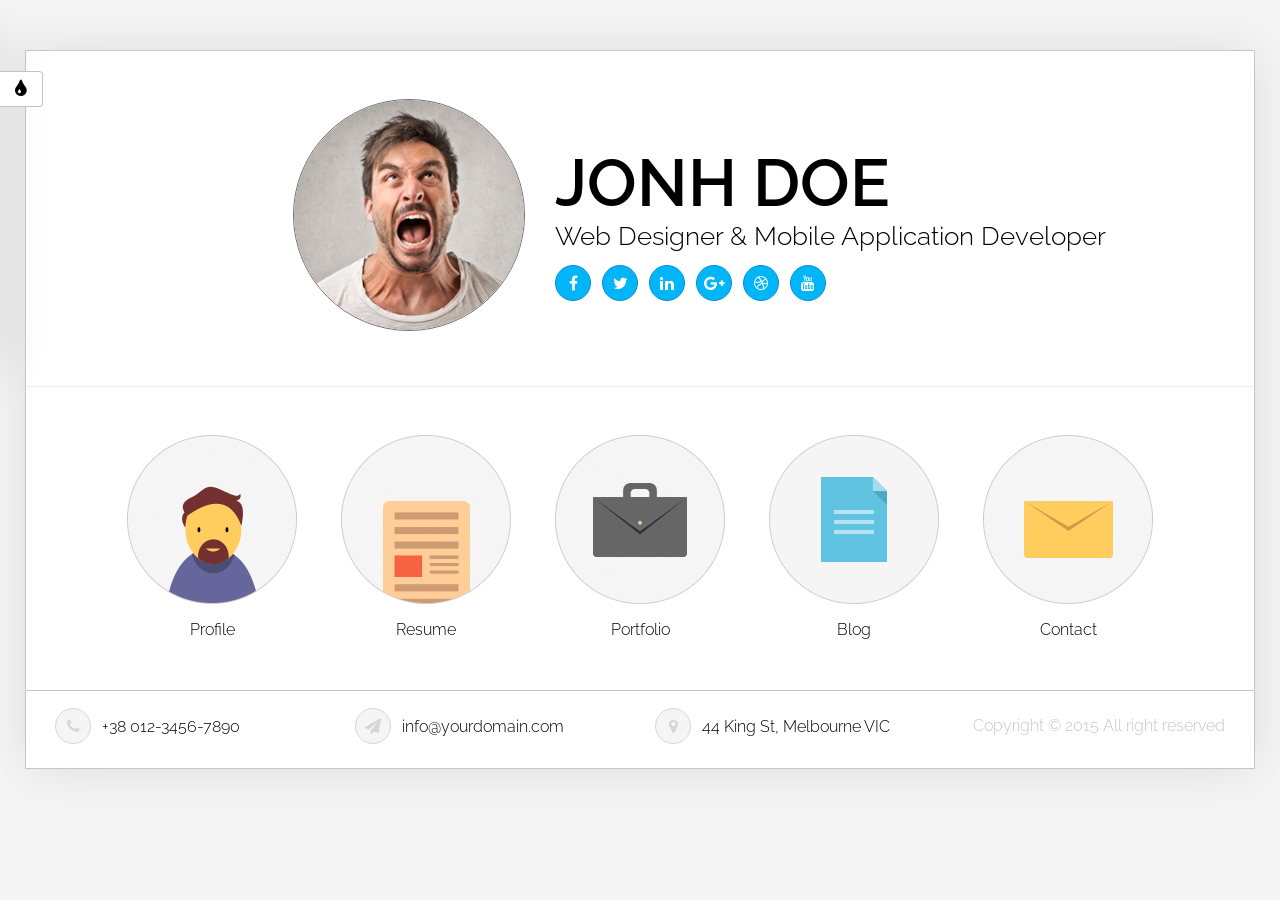
<file: bg-brown.html>
<!DOCTYPE html>
<!--[if lt IE 7 ]><html class="ie ie6" lang="en"> <![endif]-->
<!--[if IE 7 ]><html class="ie ie7" lang="en"> <![endif]-->
<!--[if IE 8 ]><html class="ie ie8" lang="en"> <![endif]-->
<!--[if (gte IE 9)|!(IE)]><!-->
<html lang="en"> <!--<![endif]-->

<head>
    <meta charset="utf-8" />
    <title>Home | ukieCard</title>
    <meta name="author" content="ukieweb" />
    <meta name="keywords" content="ukieCard, css3, template, html5 template" />
    <meta name="description" content="ukieCard - Personal Vcard & Resume HTML Template" />
    <meta name="viewport" content="width=device-width, initial-scale=1, maximum-scale=1" />
    <!-- Font Awesome -->
    <link type="text/css" media="all" href="assets/fonts/font-awesome/css/font-awesome.min.css" rel="stylesheet" />
    <!-- Libs CSS -->
    <link type="text/css" media="all" href="assets/boostrap-files/css/bootstrap.min.css" rel="stylesheet" />
    <!-- Animate CSS -->
    <link type="text/css" media="all" href="assets/css/animate.css" rel="stylesheet" />
    <!-- Template CSS -->
    <link type="text/css" media="all" href="assets/css/style.css" rel="stylesheet" />
    <!-- Switcher CSS -->
    <link type="text/css" media="all" href="assets/css/switcher.css" rel="stylesheet" />
    <link href="assets/css/colour-scheme/color-blue.css" rel="stylesheet" type="text/css" data-color="color-blue" media="all" id="stylesheet-new">
    <!-- Responsive CSS -->
    <link type="text/css" media="all" href="assets/css/respons.css" rel="stylesheet" />
    <!-- Style Switcher -->
    <!-- Favicons -->
    <link rel="apple-touch-icon" sizes="144x144" href="assets/img/favicons/apple-touch-icon-144x144.png" />
    <link rel="apple-touch-icon" sizes="114x114" href="assets/img/favicons/apple-touch-icon-114x114.png" />
    <link rel="apple-touch-icon" sizes="72x72" href="assets/img/favicons/apple-touch-icon-72x72.png" />
    <link rel="apple-touch-icon" href="assets/img/favicons/apple-touch-icon.png" />
    <link rel="shortcut icon" href="assets/img/favicons/favicon.png" />
    <!-- Google Fonts -->
    <link href='https://fonts.googleapis.com/css?family=Raleway:400,100,100italic,200,200italic,300,300italic,400italic,500,500italic,600,600italic,700,700italic,800,800italic,900,900italic' rel='stylesheet' type='text/css'>

</head>
<body>

    <!-- Load page -->
    <div class="animationload">
        <div class="loader"></div>
    </div>
    <!-- End load page -->

    <div id="wraper">

        <!-- Start Home-header section -->
        <section class="home-header border-bottom padding-block">
            <!-- start container -->
            <div class="container">
                <!-- start row -->
                <div class="row">
                    <div class="col-xs-12 col-sm-5 col-lg-5 text-right">
                        <!-- Your foto -->
                        <div class="foto">
                            <!-- for man -->
                            <img src="assets/img/photo.png" alt="Ukieweb">
                            <!-- for women -->
                            <!-- <img src="./assets/img/photo_female.png" alt="Ukieweb"> -->
                        </div>
                        <!-- end your foto -->
                    </div>
                    <div class="col-xs-12 col-sm-7 col-lg-7">
                        <!-- Your Name -->
                        <h1 class="title">Jonh Doe</h1>
                        <!-- Your Profession -->
                        <h3 class="sub-title">Web Designer & Mobile Application Developer</h3>
                        <!-- social icon -->
                        <div class="social">
                            <ul class="animated" data-animation="fadeIn" data-animation-delay="600">
                                <!-- social icons -->
                                <li><a class="ukie-icons hover-animate" href="www.themeforest.com.html#"><i class="fa fa-facebook"></i></a></li>
                                <li><a class="ukie-icons hover-animate" href="www.themeforest.com.html#"><i class="fa fa-twitter"></i></a></li>
                                <li><a class="ukie-icons hover-animate" href="www.themeforest.com.html#"><i class="fa fa-linkedin"></i></a></li>
                                <li><a class="ukie-icons hover-animate" href="www.themeforest.com.html#"><i class="fa fa-google-plus"></i></a></li>
                                <li><a class="ukie-icons hover-animate" href="www.themeforest.com.html#"><i class="fa fa-dribbble"></i></a></li>
                                <li><a class="ukie-icons hover-animate" href="www.themeforest.com.html#"><i class="fa fa-youtube"></i></a></li>
                                <!--
                                    <li><a class="ukie-icons hover-animate" href="#"><i class="fa fa-behance"></i></a></li>
                                    <li><a class="ukie-icons hover-animate" href="#"><i class="fa fa-pinterest"></i></a></li>
                                    <li><a class="ukie-icons hover-animate" href="#"><i class="fa fa-digg"></i></a></li>
                                    <li><a class="ukie-icons hover-animate" href="#"><i class="fa fa-deviantart"></i></a></li>
                                    <li><a class="ukie-icons hover-animate" href="#"><i class="fa fa-envelope-square"></i></a></li>
                                    <li><a class="ukie-icons hover-animate" href="#"><i class="fa fa-delicious"></i></a></li>
                                    <li><a class="ukie-icons hover-animate" href="#"><i class="fa fa-instagram"></i></a></li>
                                    <li><a class="ukie-icons hover-animate" href="#"><i class="fa fa-dropbox"></i></a></li>
                                    <li><a class="ukie-icons hover-animate" href="#"><i class="fa fa-skype"></i></a></li>
                                    <li><a class="ukie-icons hover-animate" href="#"><i class="fa fa-tumblr"></i></a></li>
                                    <li><a class="ukie-icons hover-animate" href="#"><i class="fa fa-vimeo-square"></i></a></li>
                                    <li><a class="ukie-icons hover-animate" href="#"><i class="fa fa-flickr"></i></a></li>
                                    <li><a class="ukie-icons hover-animate" href="#"><i class="fa fa-github-alt"></i></a></li>
                                    <li><a class="ukie-icons hover-animate" href="#"><i class="fa fa-renren"></i></a></li>
                                    <li><a class="ukie-icons hover-animate" href="#"><i class="fa fa-vk"></i></a></li>
                                    <li><a class="ukie-icons hover-animate" href="#"><i class="fa fa-xing"></i></a></li>
                                    <li><a class="ukie-icons hover-animate" href="#"><i class="fa fa-weibo"></i></a></li>
                                    <li><a class="ukie-icons hover-animate" href="#"><i class="fa fa-rss"></i></a></li>
                                -->
                            </ul>
                        </div>
                        <!-- end social icon -->
                    </div>
                </div>
                <!-- end row -->
            </div>
            <!-- end container -->
        </section>
        <!-- End Home-header section -->

        <!-- Start Menu section -->
        <nav class="menu">
            <!-- start container -->
            <div class="container">
                <!-- start row -->
                <div class="row">
                    <div class="col-xs-12 col-sm-12 col-lg-12">

                        <!-- start menu block (profile) -->
                        <a href="profile.html" class="menu-li">
                            <!-- img menu block -->
                            <span class="foto">
                                <!-- for man -->
                                <img src="assets/img/menu/profile.png" class="menu-img" data-img-name="profile" alt="Ukieweb" />
                                <!-- for women -->
                                <!--  <img src="./assets/img/menu/profile_female.png" class="menu-img" data-img-name="profile_female" alt="Ukieweb" /> -->
                            </span>
                            <!-- name menu block -->
                            <span class="name">Profile</span>
                        </a>
                        <!-- end menu block (profile) -->

                        <!-- start menu block (resume) -->
                        <a href="resume.html" class="menu-li">
                            <!-- img menu block -->
                            <span class="foto">
                                <img src="assets/img/menu/resume.png" class="menu-img" data-img-name="resume" alt="Ukieweb">
                            </span>
                            <!-- name menu block -->
                            <span class="name">Resume</span>
                        </a>
                        <!-- end menu block (resume) -->

                        <!-- start menu block (portfolio) -->
                        <a href="portfolio.html" class="menu-li">
                            <!-- img menu block -->
                            <span class="foto">
                                <img src="assets/img/menu/portfolio.png" class="menu-img" data-img-name="portfolio" alt="Ukieweb">
                            </span>
                            <!-- name menu block -->
                            <span class="name">Portfolio</span>
                        </a>
                        <!-- end menu block (portfolio) -->

                        <!-- start menu block (blog) -->
                        <a href="blog.html" class="menu-li">
                            <!-- img menu block -->
                            <span class="foto">
                                <img src="assets/img/menu/blog.png" class="menu-img" data-img-name="blog" alt="Ukieweb">
                            </span>
                            <!-- name menu block -->
                            <span class="name">Blog</span>
                        </a>
                        <!-- end menu block (portfolio) -->

                        <!-- start menu block (contact) -->
                        <a href="contact.html" class="menu-li">
                            <!-- img menu block -->
                            <span class="foto">
                                <img src="assets/img/menu/contact.png" class="menu-img" data-img-name="contact" alt="Ukieweb">
                            </span>
                            <!-- name menu block -->
                            <span class="name">Contact</span>
                        </a>
                        <!-- end menu block (contact) -->
                    </div>
                </div>
                <!-- end row -->
            </div>
            <!-- end container -->
        </nav>
        <!-- End Menu section -->

        <!-- Start Footer section -->
        <footer class="footer">
            <!-- start container -->
            <div class="container">
                <!-- start row -->
                <div class="row">
                    <!-- start phone number -->
                    <div class="col-xs-12 col-sm-6 col-lg-3">
                        <a href="www.themeforest.com.html#" class="hover-animate">
                            <span class="ukie-icons hover-animate"><i class="fa fa-phone"></i></span> +38 012-3456-7890
                        </a>
                    </div>
                    <!-- end phone number -->
                    <!-- start email -->
                    <div class="col-xs-12 col-sm-6 col-lg-3">
                        <a href="www.themeforest.com.html#" class="hover-animate">
                            <span class="ukie-icons hover-animate"><i class="fa fa-paper-plane"></i></span> info@yourdomain.com
                        </a>
                    </div>
                    <!-- end email -->
                    <!-- start address -->
                    <div class="col-xs-12 col-sm-6 col-lg-3">
                        <a href="www.themeforest.com.html#" class="hover-animate">
                            <span class="ukie-icons hover-animate"><i class="fa fa-map-marker"></i></span> 44 King St, Melbourne VIC
                        </a>
                    </div>
                    <!-- end address -->
                    <!-- start Copyright -->
                    <div class="col-xs-12 col-sm-6 col-lg-3 text-right">
                        <span class="copyright">Copyright © 2015 All right reserved</span>
                    </div>
                    <!-- end Copyright -->
                </div>
                <!-- end row -->
            </div>
            <!-- end container -->
        </footer>
        <!-- End Footer section -->

    </div>

    <!-- Scroll to Top -->
    <a href="www.themeforest.com.html#" class="btn scrollToTop"><i class="fa fa-angle-up"></i></a>
    <!-- End Scroll to Top -->

    <!-- Style Switcher -->
    <!-- delete this from site once you have decided on a colour scheme - follow documentation for insructions -->
    <div class="style-switcher style-off">

            <div class="row">
                <div class="col-xs-12 col-sm-12 col-lg-12 text-center">

                    <div class="switch-colours clearfix">
                        <div class="set clearfix">

                            <h3 class="lighter">Select A Color</h3>

                            <a href="color-blue.html" class="new-colour color-blue" id="color-blue" data-color="#00b6f9"></a>
                            <a href="color-orange.html" class="new-colour color-orange" id="color-orange" data-color="#ffc400"></a>
                            <a href="color-purple.html" class="new-colour color-purple" id="color-purple" data-color="#7c4dff"></a>
                            <a href="color-green.html" class="new-colour color-green" id="color-green" data-color="#9ccc65"></a>
                            <a href="color-red.html" class="new-colour color-red" id="color-red" data-color="#ff7043"></a>
                            <a href="color-brown.html" class="new-colour color-brown" id="color-brown" data-color="#ae8c64"></a>

                            <h3 class="lighter">Select A Background</h3>
                            <a href="bg-white.html" class="new-bg bg-white" data-bg="#ffffff"></a>
                            <a href="bg-grey.html" class="new-bg bg-grey" data-bg="#f5f5f5"></a>
                            <a href="bg-light-blue.html" class="new-bg bg-light-blue" data-bg="#cfd8dc"></a>
                            <a href="bg-dark-blue.html" class="new-bg bg-dark-blue" data-bg="#263238"></a>
                            <a href="bg-dark-purple.html" class="new-bg bg-dark-purple" data-bg="#1e1f38"></a>
                            <a href="bg-brown.html" class="new-bg bg-brown" data-bg="#383231"></a>

                        </div>
                        <!-- end set -->
                    </div>

                    <div class="style-open">
                        <i class="fa fa-tint"></i>
                    </div>
                    <!-- end style-open -->

                </div>
            </div>
            <!-- end row -->


    </div>
    <!-- end Style Switcher -->

<!-- Scripts -->
<script src="assets/js/jquery-1.11.2.min.js" type="text/javascript"></script>
<script src="assets/boostrap-files/js/bootstrap.min.js" type="text/javascript"></script>
<script src="assets/js/jquery.appear.js" type="text/javascript"></script>
<script src="assets/js/jquery.nicescroll.min.js" type="text/javascript"></script>
<script src="assets/js/jquery.mixitup.min.js" type="text/javascript"></script>
<script src="assets/js/jquery.magnific-popup.min.js" type="text/javascript"></script>
<script src="assets/js/owl.carousel.min.js" type="text/javascript"></script>
<script src="assets/js/jquery.inview.min.js" type="text/javascript"></script>
<script src="assets/js/jquery.knob.min.js" type="text/javascript"></script>
<script src="assets/js/jquery.cookie.js" type="text/javascript"></script>
<script src="assets/js/scripts.js" type="text/javascript"></script>

</body>
</html>
</file>
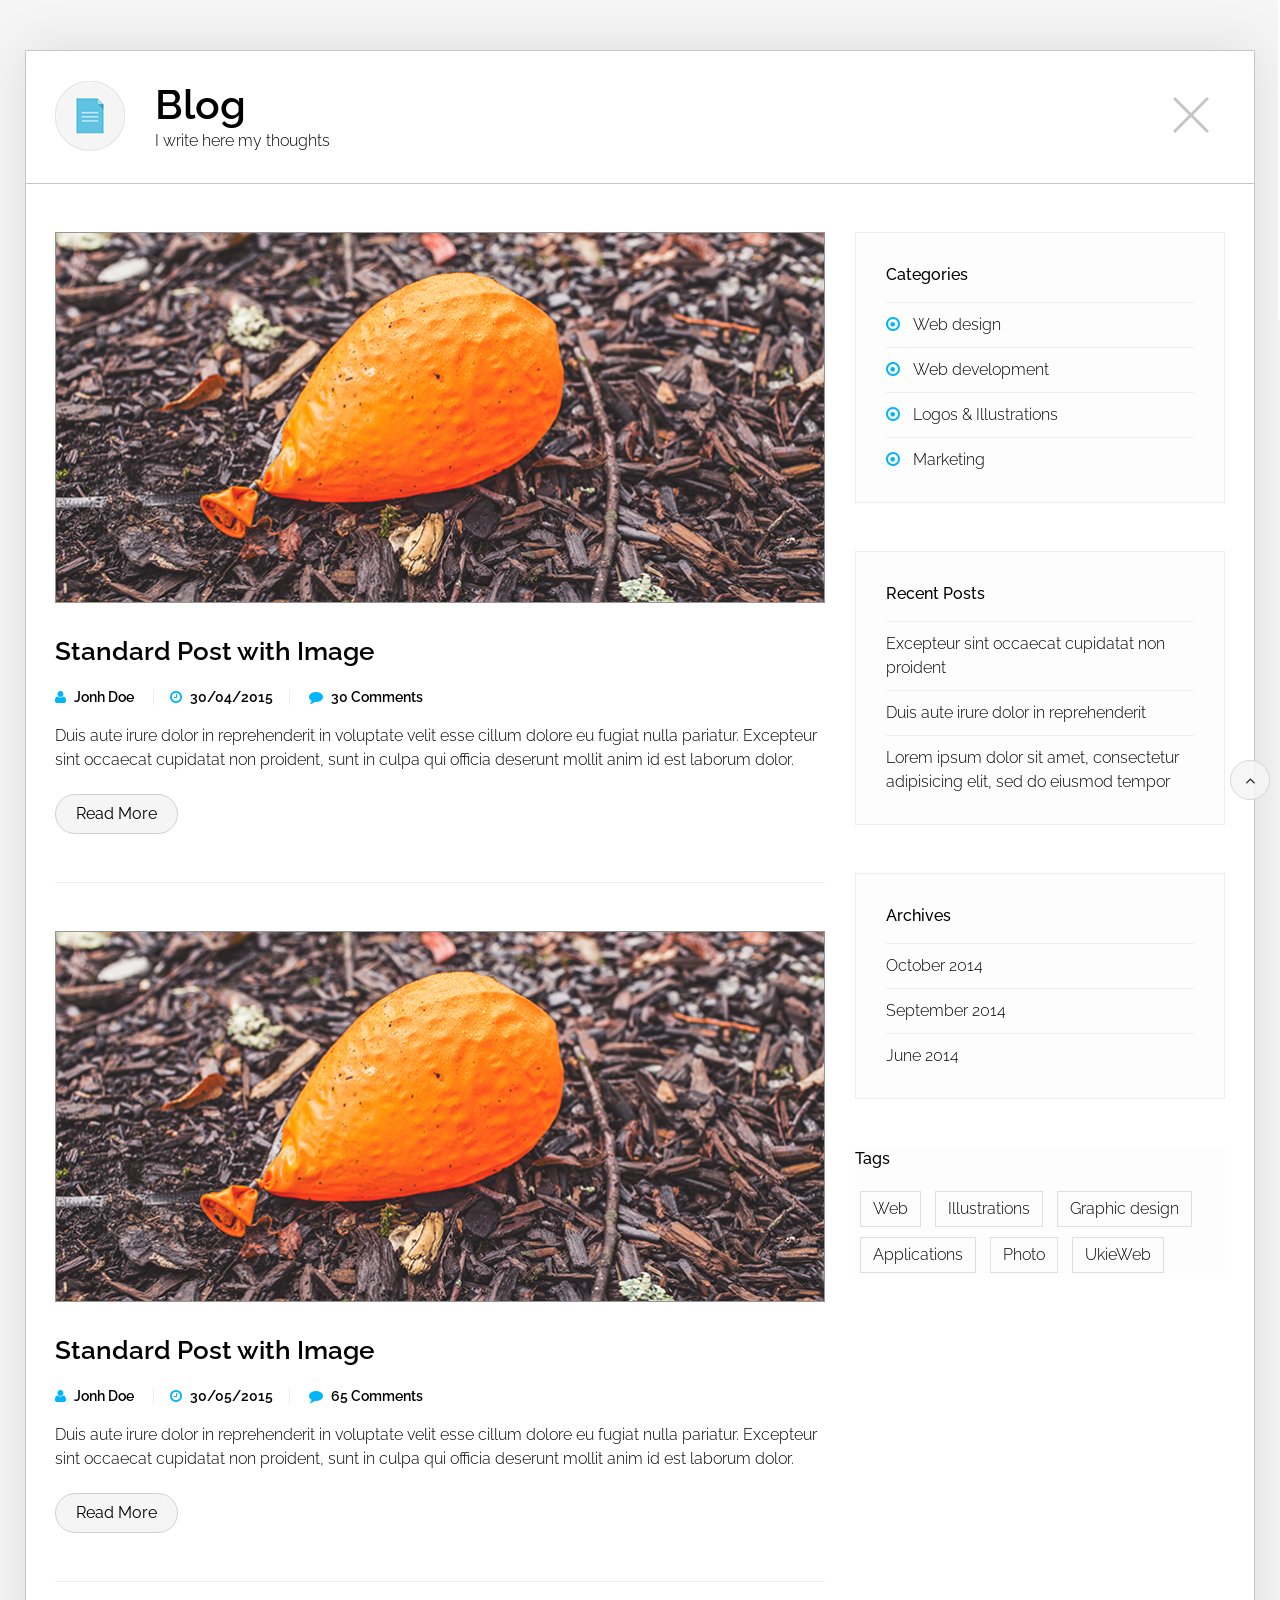
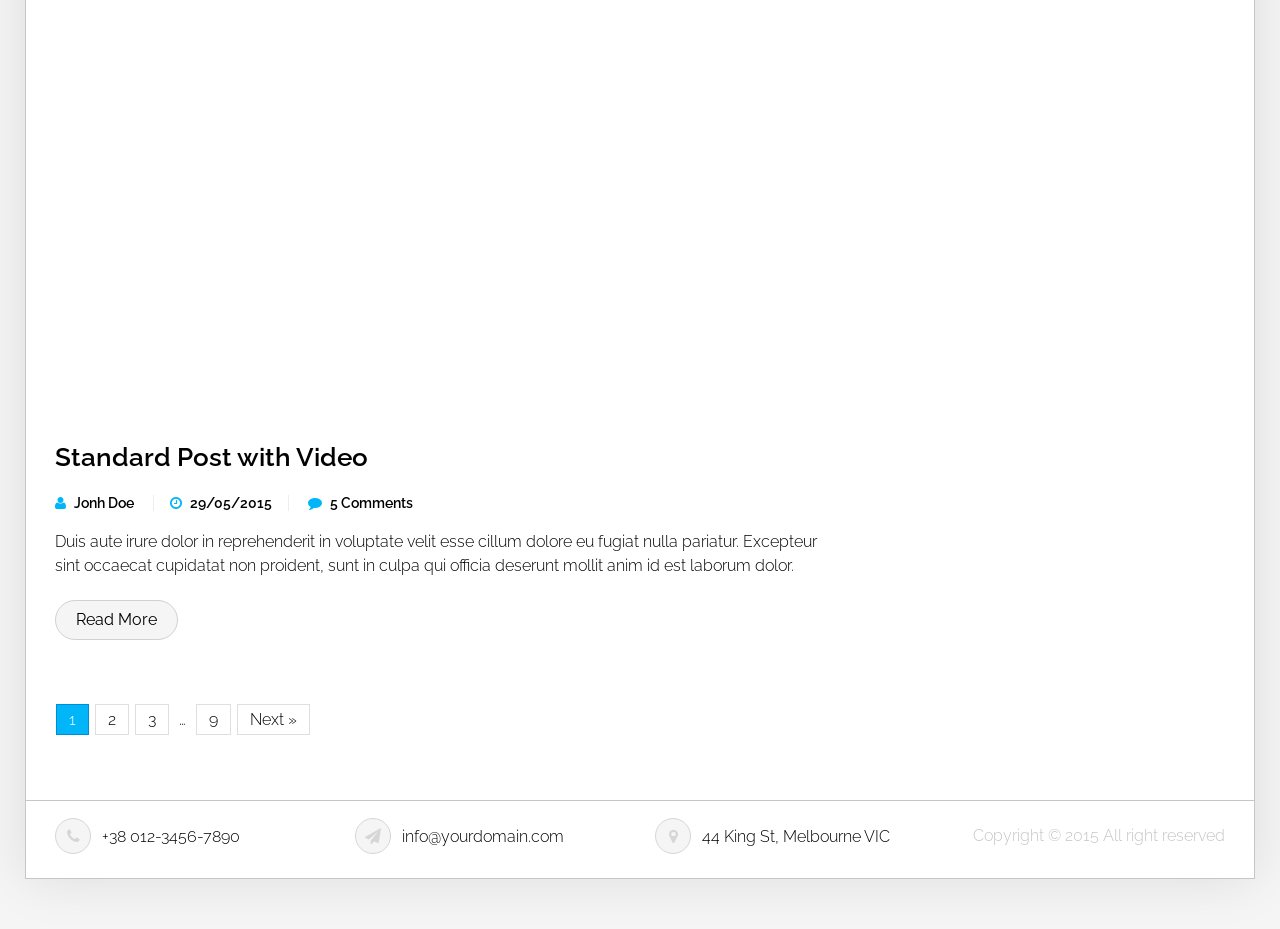
<file: blog.html>
<!DOCTYPE html>
<!--[if lt IE 7 ]><html class="ie ie6" lang="en"> <![endif]-->
<!--[if IE 7 ]><html class="ie ie7" lang="en"> <![endif]-->
<!--[if IE 8 ]><html class="ie ie8" lang="en"> <![endif]-->
<!--[if (gte IE 9)|!(IE)]><!-->
<html lang="en"> <!--<![endif]-->

<head>
    <meta charset="utf-8" />
    <title>Blog | ukieCard</title>
    <meta name="author" content="ukieweb" />
    <meta name="keywords" content="ukieCard, css3, template, html5 template" />
    <meta name="description" content="ukieCard - Personal Vcard & Resume HTML Template" />
    <meta name="viewport" content="width=device-width, initial-scale=1, maximum-scale=1" />
    <!-- Font Awesome -->
    <link type="text/css" media="all" href="assets/fonts/font-awesome/css/font-awesome.min.css" rel="stylesheet" />
    <!-- Libs CSS -->
    <link type="text/css" media="all" href="assets/boostrap-files/css/bootstrap.min.css" rel="stylesheet" />
    <!-- Animate CSS -->
    <link type="text/css" media="all" href="assets/css/animate.css" rel="stylesheet" />
    <!-- Template CSS -->
    <link type="text/css" media="all" href="assets/css/style.css" rel="stylesheet" />
    <!-- Switcher CSS -->
    <link href="assets/css/colour-scheme/color-blue.css" rel="stylesheet" type="text/css" data-color="color-blue" media="all" id="stylesheet-new">
    <!-- Responsive CSS -->
    <link type="text/css" media="all" href="assets/css/respons.css" rel="stylesheet" />
    <!-- Favicons -->
    <link rel="apple-touch-icon" sizes="144x144" href="assets/img/favicons/apple-touch-icon-144x144.png" />
    <link rel="apple-touch-icon" sizes="114x114" href="assets/img/favicons/apple-touch-icon-114x114.png" />
    <link rel="apple-touch-icon" sizes="72x72" href="assets/img/favicons/apple-touch-icon-72x72.png" />
    <link rel="apple-touch-icon" href="assets/img/favicons/apple-touch-icon.png" />
    <link rel="shortcut icon" href="assets/img/favicons/favicon.png" />
    <!-- Google Fonts -->
    <link href='https://fonts.googleapis.com/css?family=Raleway:400,100,100italic,200,200italic,300,300italic,400italic,500,500italic,600,600italic,700,700italic,800,800italic,900,900italic' rel='stylesheet' type='text/css'>

</head>
<body>

<!-- Load page -->
<div class="animationload">
    <div class="loader"></div>
</div>
<!-- End load page -->

<div id="wraper">

    <!-- Start Head section -->
    <header class="head">
        <!-- start container -->
        <div class="container">
            <!-- start row -->
            <div class="row">
                <div class="col-xs-8 col-sm-11 col-lg-11">
                    <img class="logo-page" src="assets/img/blog_l.png" alt="Ukieweb">
                    <!-- Title Page -->
                    <h2 class="title">Blog</h2>
                    <!-- Description Page -->
                    <h4 class="sub-title">I write here my thoughts</h4>
                </div>
                <div class="col-xs-4 col-sm-1 col-lg-1 text-right">
                    <a href="bg-brown.html" class="btn-close hover-animate"></a>
                </div>
            </div>
            <!-- end row -->
        </div>
        <!-- end container -->
    </header>
    <!-- End Head section -->

    <!-- Start Blog section -->
    <section class="blog padding-block">
        <!-- start container -->
        <div class="container">
            <!-- start row -->
            <div class="row">
                <div class="col-xs-12 col-sm-12 col-lg-8">
                    <!-- start post -->
                    <div class="post">
                        <!-- start photo -->
                        <div class="photo">
                            <img src="assets/img/blog/post1.png" alt="UkieWeb">
                        </div>
                        <!-- end photo -->
                        <!-- start title post -->
                        <h3 class="title title-blog">Standard Post with Image</h3>
                        <!-- end title post -->
                        <div class="entry-byline">
                            <i class="fa fa-user"></i>
                            <span class="entry-author right-border">
                                <a href="blog.html#" title="Posts by Theme Admin" rel="author" >
                                    <span>Jonh Doe</span>
                                </a>
                            </span>
                            <i class="fa fa-clock-o"></i>
                            <time class="entry-published right-border">30/04/2015</time>
                            <i class="fa fa-comment"></i>
                            <span class="comments-link">30 Comments</span>
                        </div>
                        <!-- start desc post -->
                        <p>Duis aute irure dolor in reprehenderit in voluptate velit esse cillum dolore eu fugiat nulla pariatur.
                            Excepteur sint occaecat cupidatat non proident, sunt in culpa qui officia deserunt mollit anim id est
                            laborum dolor.</p>
                        <!-- end desc post -->
                        <a href="post-img.html" class="btn hover-animate btn-color-hover">Read More</a>
                    </div>
                    <!-- end post -->

                    <!-- start post -->
                    <div class="post">
                        <!-- start photo -->
                        <div class="photo">
                            <img src="assets/img/blog/post1.png" alt="UkieWeb">
                        </div>
                        <!-- end photo -->
                        <!-- start title post -->
                        <h3 class="title title-blog">Standard Post with Image</h3>
                        <!-- end title post -->
                        <div class="entry-byline">
                            <i class="fa fa-user"></i>
                            <span class="entry-author right-border">
                                <a href="blog.html#" title="Posts by Theme Admin" rel="author" >
                                    <span>Jonh Doe</span>
                                </a>
                            </span>
                            <i class="fa fa-clock-o"></i>
                            <time class="entry-published right-border">30/05/2015</time>
                            <i class="fa fa-comment"></i>
                            <span class="comments-link">65 Comments</span>
                        </div>
                        <!-- start desc post -->
                        <p>Duis aute irure dolor in reprehenderit in voluptate velit esse cillum dolore eu fugiat nulla pariatur.
                            Excepteur sint occaecat cupidatat non proident, sunt in culpa qui officia deserunt mollit anim id est
                            laborum dolor.</p>
                        <!-- end desc post -->
                        <a href="post-img.html" class="btn hover-animate btn-color-hover">Read More</a>
                    </div>
                    <!-- end post -->

                    <!-- start post -->
                    <div class="post last">
                        <!-- start video -->
                        <div class="video">
                            <iframe src="https://player.vimeo.com/video/22439234?title=0&amp;portrait=0&amp;byline=0" frameborder="0" allowfullscreen="" replaced="true"></iframe>
                        </div>
                        <!-- end video -->
                        <!-- start title post -->
                        <h3 class="title title-blog">Standard Post with Video</h3>
                        <!-- end title post -->
                        <div class="entry-byline">
                            <i class="fa fa-user"></i>
                            <span class="entry-author right-border">
                                <a href="blog.html#" title="Posts by Theme Admin" rel="author" >
                                    <span>Jonh Doe</span>
                                </a>
                            </span>
                            <i class="fa fa-clock-o"></i>
                            <time class="entry-published right-border">29/05/2015</time>
                            <i class="fa fa-comment"></i>
                            <span class="comments-link">5 Comments</span>
                        </div>
                        <!-- start desc post -->
                        <p>Duis aute irure dolor in reprehenderit in voluptate velit esse cillum dolore eu fugiat nulla pariatur.
                            Excepteur sint occaecat cupidatat non proident, sunt in culpa qui officia deserunt mollit anim id est
                            laborum dolor.</p>
                        <!-- end desc post -->
                        <a href="blog.html#" class="btn hover-animate btn-color-hover">Read More</a>
                    </div>
                    <!-- end post -->

                    <!-- start pagination -->
                    <div class="pagination">
                        <span class="page-numbers current">1</span>
                        <a class="page-numbers" href="blog.html#">2</a>
                        <a class="page-numbers" href="blog.html#">3</a>
                        <span class="page-numbers dots">…</span>
                        <a class="page-numbers" href="blog.html#">9</a>
                        <a class="next page-numbers" href="blog.html#">Next »</a>
                    </div>
                    <!-- end pagination -->
                </div>
                <div class="col-xs-12 col-sm-12 col-lg-4">
                    <!-- start slidebar -->

                    <aside class="widget widget_categories">
                        <h3 class="widget-title">Categories</h3>
                        <ul>
                            <li class="cat-item cat-item-6"><a href="blog.html#">Web design</a></li>
                            <li class="cat-item cat-item-8"><a href="blog.html#">Web development</a></li>
                            <li class="cat-item cat-item-7"><a href="blog.html#">Logos & Illustrations</a></li>
                            <li class="cat-item cat-item-1"><a href="blog.html#">Marketing</a></li>
                        </ul>
                    </aside>

                    <aside class="widget widget_recent_entries">
                        <h3 class="widget-title">Recent Posts</h3>
                        <ul>
                            <li><a href="blog.html#">Excepteur sint occaecat cupidatat non proident</a></li>
                            <li><a href="blog.html#">Duis aute irure dolor in reprehenderit</a></li>
                            <li><a href="blog.html#">Lorem ipsum dolor sit amet, consectetur adipisicing elit, sed do eiusmod tempor</a></li>
                        </ul>
                    </aside>

                    <aside class="widget widget_archive">
                        <h3 class="widget-title">Archives</h3>
                        <ul>
                            <li><a href="blog.html#">October 2014</a></li>
                            <li><a href="blog.html#">September 2014</a></li>
                            <li><a href="blog.html#">June 2014</a></li>
                        </ul>
                    </aside>

                    <aside class="widget widget_tag_cloud">
                        <h3 class="widget-title">Tags</h3>
                        <div class="tagcloud">
                            <a href="blog.html#" class="hover-animate">Web</a>
                            <a href="blog.html#" class="hover-animate">Illustrations</a>
                            <a href="blog.html#" class="hover-animate">Graphic design</a>
                            <a href="blog.html#" class="hover-animate">Applications</a>
                            <a href="blog.html#" class="hover-animate">Photo</a>
                            <a href="blog.html#" class="hover-animate">UkieWeb</a>
                        </div>
                    </aside>

                    <!-- end slidebar -->
                </div>
            </div>
            <!-- end row -->
        </div>
        <!-- end container -->
    </section>
    <!-- End Blog section -->

    <!-- Start Footer section -->
    <footer class="footer">
        <!-- start container -->
        <div class="container">
            <!-- start row -->
            <div class="row">
                <!-- start phone number -->
                <div class="col-xs-12 col-sm-6 col-lg-3">
                    <a href="blog.html#" class="hover-animate">
                        <span class="ukie-icons hover-animate"><i class="fa fa-phone"></i></span> +38 012-3456-7890
                    </a>
                </div>
                <!-- end phone number -->
                <!-- start email -->
                <div class="col-xs-12 col-sm-6 col-lg-3">
                    <a href="blog.html#" class="hover-animate">
                        <span class="ukie-icons hover-animate"><i class="fa fa-paper-plane"></i></span> info@yourdomain.com
                    </a>
                </div>
                <!-- end email -->
                <!-- start address -->
                <div class="col-xs-12 col-sm-6 col-lg-3">
                    <a href="blog.html#" class="hover-animate">
                        <span class="ukie-icons hover-animate"><i class="fa fa-map-marker"></i></span> 44 King St, Melbourne VIC
                    </a>
                </div>
                <!-- end address -->
                <!-- start Copyright -->
                <div class="col-xs-12 col-sm-6 col-lg-3 text-right">
                    <span class="copyright">Copyright © 2015 All right reserved</span>
                </div>
                <!-- end Copyright -->
            </div>
            <!-- end row -->
        </div>
        <!-- end container -->
    </footer>
    <!-- End Footer section -->

</div>

<!-- Scroll to Top -->
<a href="blog.html#" class="btn scrollToTop"><i class="fa fa-angle-up"></i></a>
<!-- End Scroll to Top -->

<!-- Scripts -->
<script src="assets/js/jquery-1.11.2.min.js" type="text/javascript"></script>
<script src="assets/boostrap-files/js/bootstrap.min.js" type="text/javascript"></script>
<script src="assets/js/jquery.appear.js" type="text/javascript"></script>
<script src="assets/js/jquery.nicescroll.min.js" type="text/javascript"></script>
<script src="assets/js/jquery.mixitup.min.js" type="text/javascript"></script>
<script src="assets/js/jquery.magnific-popup.min.js" type="text/javascript"></script>
<script src="assets/js/owl.carousel.min.js" type="text/javascript"></script>
<script src="assets/js/jquery.inview.min.js" type="text/javascript"></script>
<script src="assets/js/jquery.knob.min.js" type="text/javascript"></script>
<script src="assets/js/jquery.cookie.js" type="text/javascript"></script>
<script src="assets/js/scripts.js" type="text/javascript"></script>

</body>
</html>
</file>
<file: assets/css/style.css>
/* ==============================================

Template: ukieCard
Version: 1.0
Author:	Ukieweb

    - General setting
    - Home header
    - Menu section
    - Footer section
    - Home section
    - Content
    - Skills section
    - Portfolio
    - Contact
    - Info
    - Pricing
    - Total numbers
    - Animationload
    - Animated setting

================================================ */

/* ------------------
    General setting
--------------------*/
*{
    font-family: 'Raleway', Helvetica, Arial, sans-serif;
    font-weight: 300;
}
body {
    font-size: 16px;
    line-height: 24px;
    margin: 0 auto;
}
h1, h2, h3, h4, h5, h6{
    font-weight: 600;
}
h1 {
    font-size: 66px;
    line-height: 72px;
    margin-top: 48px;
    margin-bottom: 24px;
}
h2 {
    font-size: 41px;
    line-height: 48px;
    margin-top: 48px;
    margin-bottom: 24px;
}
h3 {
    font-size: 26px;
    line-height: 48px;
    margin-top: 24px;
    margin-bottom: 24px;
}
h4 {
    font-size: 16px;
    line-height: 24px;
    margin-top: 24px;
    margin-bottom: 24px;
}
p, ul, ol, pre, table, blockquote {
    margin-top: 12px;
    margin-bottom: 12px;
}
hr {
    border: 1px solid;
    margin: -1px 0;
}
ul ul, ol ol, ul ol, ol ul {
    margin-top: 0;
    margin-bottom: 0;
}
b, strong, em, small, code {
    line-height: 1;
}
table{
    margin: 0;
    padding: 0;
}
sup, sub {
    vertical-align: baseline;
    position: relative;
    top: -0.4em;
}
sub {
    top: 0.4em;
}
a{
    text-decoration: none;
    outline: none;
}
a:hover, a:visited, a:focus, a:active{
    text-decoration: none;
    outline: none;
}
.container {
    padding-right: 0px;
    padding-left: 0px;
}
.hover-animate{
    cursor: pointer;
    -webkit-transition: all 0.5s ease-in-out;
    -moz-transition: all 0.5s ease-in-out;
    -ms-transition: all 0.5s ease-in-out;
    -o-transition: all 0.5s ease-in-out;
    transition: all 0.5s ease-in-out;
}
.text-right{
    text-align: right;
}
.text-left{
    text-align: left;
}
.text-center{
    text-align: center;
}
.font-weight-m{
    font-weight: 500;
}
.social ul{
    padding: 0;
    margin: 12px 0;
}
.social li{
    display: inline-block;
    list-style: none;
}
.ukie-icons {
    display: inline-block;
    font-size: 16px;
    width: 36px;
    height: 36px;
    line-height: 36px;
    text-align: center;
    margin: 0px 7px 7px;
    border-radius: 50%;
    border-style: solid;
    border-width: 1px;
}
.ukie-icons:first-child{
    margin-left: 0px;
}
.ukie-icons:hover{
}
.btn{
    border-style: solid;
    border-width: 1px;
    padding: 0px 20px;
    line-height: 38px;
    font-size: 16px;
    border-radius: 50px;
    margin-right: 10px;
    margin-top: 10px;
}
.width-td{
    width: 100px;
}
.width-td1{
    width: 150px;
}
.title-resume{
    margin-bottom: 30px;
}
.title-contact{
    margin-bottom: 30px;
}
.title-blog{
    margin-bottom: 0px;
}
.btn:hover{
}
.btn-color{
}
.btn-color:hover{
}
.block-grey{
    width: 100%;
    border-style: solid;
    border-width: 1px;
    padding: 30px;
}
.block-grey table{
    width: 100%;
}
.block-grey table td{
    line-height: 16px;
    padding-bottom: 18px;
}
.border-bottom{
    border-bottom-width: 1px;
    border-bottom-style: solid;
}
.border-top{
    border-top-width: 1px;
    border-top-style: solid;
}
.border-left{
    border-left-width: 1px;
    border-left-style: solid;
}
.border-right{
    border-right-width: 1px;
    border-right-style: solid;
}
.padding-block{
    padding-top: 48px;
    padding-bottom: 48px;
}
#wraper{
    border-width: 1px;
    border-style: solid;
    margin: 50px auto;
    width: 1230px;
}
.scrollToTop {
    width: 40px;
    height: 40px;
    padding: 0;
    line-height: 40px;
    text-align: center;
    position: fixed;
    bottom: 100px;
    right: 0px;
    display: none;
}


/* ------------------
    Home header
--------------------*/
.home-header .foto{
    border-radius: 50%;
    border-width: 1px;
    border-style: solid;
    width: 232px;
    height: 232px;
    overflow: hidden;
    display: inline-block;
}
.home-header .foto img{
    width: 232px;
    height: 232px;
}
.home-header .title{
    text-transform: uppercase;
    margin-bottom: 0;
}
.home-header .sub-title{
    font-weight: 300;
    margin: 0;
    line-height: 34px;
}
.home-header  .full-length-photo{
    margin-top: 24px;
}



/* ------------------
    Menu section
--------------------*/
.menu{
    padding: 48px 0;
    text-align: center;
}
.menu .menu-li{
    display: inline-block;
    width: 170px;
    margin-left: 20px;
    margin-right: 20px;
}
.menu .menu-li .foto {
    display: block;
}
.menu .menu-li .name{
    text-underline: none;
    margin-top: 13px;
    display: block;
}

.menu-style1{
    padding: 48px 0;
    text-align: center;
}
.menu-style1 .menu-li{
    display: inline-block;
    position: relative;
    width: 170px;
    height: 170px;
    margin-left: 20px;
    margin-right: 20px;
    overflow: hidden;
    border-style: solid;
    border-width: 1px;
    border-radius: 50%;
    border-color: #cccccc;
}
.menu-style1 .menu-li .name{
    text-underline: none;
    top: 0px;
    padding-top: 75px;
    display: block;
    text-align: center;
    width: 170px;
    height: 170px;
    font-size: 21px;
    z-index: 3;
}
.menu-style1 .menu-li .foto{
    display: block;
    overflow: hidden;
    z-index: 4;
    position: relative;
    -webkit-transition: all 0.5s ease-in-out;
    -moz-transition: all 0.5s ease-in-out;
    -ms-transition: all 0.5s ease-in-out;
    -o-transition: all 0.5s ease-in-out;
    transition: all 0.5s ease-in-out;
}
.menu-style1 .menu-li:hover .foto{
    margin-top: -172px;
}

.small-menu{
    margin: 125px 0 40px;
    position: relative;
}
.small-menu .arrow{
    background: url("https://ukieweb.com/envato/ukiecard/style1/assets/img/arrow.png") left top no-repeat;
    width: 300px;
    height: 200px;
    position: absolute;
    top: -35px;
    left: 95px;
}
.small-menu .open-menu{
    font-family: "The Girl Next Door";
    position: absolute;
    font-size: 30px;
    top: 40px;
    left: 130px;;
}
.icons-menu {
    height: 100px;
    margin: 0 auto;
    -webkit-filter: url("style.css");
    position: relative;
}
.icons-menu-button,
.icons-menu-toggle-button {
    position: absolute;
    display: inline-block;
    left: 0;
    top: 0;
    border-radius: 50%;
    width: 70px;
    height: 70px;
    line-height: 70px;
    margin-left: 0;
    margin-top: 0;
    text-align: center;
    border: none;
    outline: none;
}
.icons-menu-button {
    font-size: 30px;
    -webkit-transform: scale(0.95, 0.95);
    transform: scale(0.95, 0.95);
}
a.icons-menu-button {
    border-style: solid;
    border-width: 1px;
}
a.icons-menu-button:hover,
a.icons-menu-button:focus,
.icons-menu-toggle-button:hover{
    border-style: solid;
    border-width: 1px;
}
.icons-menu-toggle-button {
    z-index: 9;
    border-style: solid;
    border-width: 1px;
    font-size: 20px;
}
.icons-menu-items {
    list-style-type: none;
    padding: 0;
    margin: 0;
}
.icons-menu-item {
    display: inline-block;
}

/* ------------------
    Footer section
--------------------*/
.footer{
    line-height: 36px;
    padding: 17px 0;
    border-top-width: 1px;
    border-top-style: solid;
}
.footer a{
}
.footer .ukie-icons{
}
.footer a:hover{
}
.footer a:hover .ukie-icons{
}
.footer .copyright{
}


/* ------------------
    Home section
--------------------*/
.head{
    padding-top: 30px;
    padding-bottom: 30px;
    border-bottom-width: 1px;
    border-bottom-style: solid;
}
.head .title{
    margin: 0;
}
.head .sub-title{
    margin: 0;
    font-weight: 300;
}
.head .logo-page{
    margin-right: 30px;
    float: left;
}
.head .btn-close{
    width: 36px;
    height: 36px;
    margin-top: 16px;
    margin-right: 16px;
    background-image: url("../img/close.svg");
    background-repeat: no-repeat;
    background-position: center;
    background-size: 100%;
    display: inline-block;
    cursor: pointer;
}
.head .btn-close:hover{
    -ms-transform: rotate(270deg);
    -webkit-transform: rotate(270deg);
    transform: rotate(270deg);
}


/* ------------------
    Content
--------------------*/
.content .title{
    margin: 0;
    line-height: 26px;
    margin-bottom: 16px;
}
.content .title1{
    margin: 10px auto;
}

.owl-theme p{
    padding: 0;
    margin: 0;
}
.owl-theme .owl-controls .owl-buttons div {
    width: 35px;
    height: 35px;
    line-height: 33px;
    text-align: center;
    padding: 0;
    display: inline-block;
    zoom: 1;
    margin: 0 10px 0 0;
    border-radius: 50%;
    opacity: 1;
    border-width: 1px;
    border-style: solid;
    font-size: 16px;
    -webkit-transition: all 0.5s ease-in-out;
    -moz-transition: all 0.5s ease-in-out;
    -ms-transition: all 0.5s ease-in-out;
    -o-transition: all 0.5s ease-in-out;
    transition: all 0.5s ease-in-out;
}
.owl-theme .owl-controls .owl-buttons div:hover{
}
.owl-theme .owl-controls {
    margin-top: 20px;
    text-align: left;
}

/* ------------------
    Skills section
--------------------*/
.skills .title{
    margin: 0;
    line-height: 26px;
    margin-bottom: 16px;
}
.skills .title-skills{
    margin-bottom: 30px;
}
.skills .progress-bar-label{
    font-size: 16px;
    font-weight: 300;
    margin-bottom: 10px;
}
.skills .progress-bar{
    border-width: 1px;
    border-style: solid;
    line-height: 8px;
    position: relative;
    box-shadow: none;
}
.skills .progress{
    height: 10px;
    margin-bottom: 24px;
    border-radius: 0;
    border-width: 1px;
    border-style: solid;
    box-shadow: none;
    overflow: visible;
}
.skills .progress-bar span{
    display: block;
    width: 45px;
    height: 45px;
    line-height: 45px;
    text-align: center;
    font-weight: 300;
    position: absolute;
    top: -16px;
    right: -20px;
    border-width: 1px;
    border-style: solid;
    border-radius: 50%;
}
.skills .circle-progress-block{
    text-align: center;
    width: 160px;
    display: inline-block;
    margin-left: 25px;
}
.skills .circle-progress-block input{
    font-size: 21px !important;
    font-weight: 300 !important;
    margin-top: 25px !important;
    margin-left: -135px !important;
    border-radius: 50%;
    width: 110px !important;
    height: 110px !important;
}
.skills .circle-progress{

}
.skills .circle-progress-label{
    font-size: 16px;
    font-weight: 300;
    margin-top: 10px;
    margin-bottom: 24px;
}

/* ------------------
    Portfolio
--------------------*/
.portfolio .mix{
    margin-bottom: 30px;
    padding: 0;
}
.portfolio .within {
    margin-left: 15px;
    margin-right: 15px;
    position: relative;
    border-width: 1px;
    border-style: solid;
}
.portfolio ul,
.portfolio li {
    list-style-type: none;
    padding: 0;
    margin: 0;
    text-align: left;
}
.portfolio li {
    display: inline-block;
    margin: 5px;
    font-size: 16px;
    cursor: pointer;
    line-height: 34px;
    padding: 0 12px;
    border-width: 1px;
    border-style: solid;
}
.portfolio li:hover{
}
.portfolio li.active{
}
.portfolio li:first-child{
    margin-left: 0;
}
.portfolio ul {
    margin-bottom: 30px;
}
.portfolio-item {
    display: none;
}
.portfolio img{
    width: 100%;
}
.portfolio-item .port-item-cont {
    position: absolute;
    top: 0;
    left: 0;
    width: 100%;
    height: 100%;
    text-align: center;
    padding-top: 45%;
    opacity: 0;
    -webkit-transition: all 0.5s;
    transition: all 0.5s;
}
.portfolio-item:hover .port-item-cont, .portfolio-item .port-item-cont.touch {
    opacity: 1;
    padding-top: 35%;
}
.portfolio-item:hover .within, .portfolio-item .within.touch {
}
.portfolio-item .title{
    margin: 0;
}
.portfolio-item .desc{
}
.portfolio-item a.view-work {
    font-size: 16px;
    font-weight: 400;
    display: inline-block;
    text-decoration: none;
    padding: 7px 20px;
    border-radius: 50px;
    border-width: 1px;
    border-style: solid;
}
.portfolio-item a.view-work:hover{
}

.podrt-desc {
    max-width: 770px;
    margin: auto;
    border-width: 1px;
    border-style: solid;
}
.podrt-desc p,
.podrt-desc h3 {
    padding: 20px;
    padding-bottom: 0;
}
.podrt-desc h3 {
    margin: 0;
    text-align: left;
    font-weight: 600;
    padding: 0px 0px 24px;
    line-height: 26px;
}
.podrt-desc p {
    margin: 0;
    padding: 16px 0px;
}
.podrt-desc img {
    width: 100%;
    border-bottom-width: 1px;
    border-bottom-style: solid;
}
.podrt-desc td{
    padding: 5px 0;
}
.modal-box-content {
    position: relative;
}
.modal-box-content .text{
    padding: 48px 30px;
}
.mfp-bg{
    opacity: 0.60;
}
.mfp-close-btn-in .mfp-close{
    opacity: 1;
    border-style: solid;
    border-bottom-width: 1px;
    border-left-width: 1px;
    border-top-width: 0;
    border-right-width: 0;
    width: 48px;
    height: 48px;
    text-align: center;
    line-height: 48px;
    padding: 0;
    font-size: 21px;
    cursor: pointer;
    background-image: url('../img/close.svg');
    background-repeat: no-repeat;
    background-size: 30%;
    background-position: center;
}


/* ------------------
    Contact
--------------------*/
.contact-form input{
    width: 100%;
    line-height: 48px;
    padding-left: 18px;
    padding-right: 18px;
    border-width: 1px;
    border-style: solid;
    margin-bottom: 20px;
    outline: none;
}
.contact-form input.error{
}
.contact-form input:focus, .contact-form textarea:focus{
    border-width: 1px;
    border-style: solid;
}
.contact-form input[type="submit"]{
    width: auto;
    height: auto;
    font-size: 16px;
    line-height: 38px;
    float: right;
    margin: 0;
    outline: none;
}
.contact-form .info-message-form{
    line-height: 38px;
    padding-left: 18px;
    padding-right: 68px;
    display: inline-block;
    border-width: 1px;
    border-style: solid;
    min-width: 290px;
    position: relative;
    display: none;
}
.contact-form .info-message-form p{
    padding: 0;
    margin: 0;
}
.contact-form .info-message-form.error{
    display: inline-block;
}
.contact-form .info-message-form.success{
    display: inline-block;
}
.contact-form .info-message-form .close-msg{
    position: absolute;
    right: 12px;
    top: 0px;
}
.contact-form textarea{
    width: 100%;
    height: 100px;
    padding: 18px;
    border-width: 1px;
    border-style: solid;
    margin-bottom: 10px;
    outline: none;
}
.map{
    width: 100%;
    height: 370px;
    border-width: 1px;
    border-style: solid;
}

/* ------------------
    Info
--------------------*/
.info .title{
    margin: 0 auto 30px;
}
.info .circle-block{
    display: inline-block;
    margin-left: 40px;
    margin-right: 40px;
    margin-bottom: 30px;
}
.info .circle-block .icon{
    width: 100px;
    height: 100px;
    line-height: 100px;
    text-align: center;
    font-size: 30px;
    border-style: solid;
    border-width: 1px;
    border-radius: 50%;
    display: block;
    margin-bottom: 24px;

}
.info .circle-block .name{
    font-weight: 600;
}
.info .circle-block:hover .icon{
}
.info .circle-block:hover .name{
}

/* ------------------
    Pricing
--------------------*/
.pricing .title{
    margin: 0 auto 30px;
}
.table-pricing{
    width: 100%;
}
.table-pricing .header-pricing{
    font-size: 16px;
    line-height: 56px;
    font-weight: 700;
    border-width: 1px;
    border-style: solid;
}
.table-pricing.best-pricing .header-pricing{
}
.table-pricing .price-pricing{
    line-height: 80px;
    font-size: 41px;
    font-weight: 700;
    border-top-width: 0px;
    border-bottom-width: 1px;
    border-left-width: 1px;
    border-right-width: 1px;
    border-style: solid;
}
.table-pricing.best-pricing .price-pricing{
}
.table-pricing .price-pricing sup{
    font-weight: 700;
}
.table-pricing .properties-pricing ul{
    margin: 0;
    padding: 0;
}
.table-pricing .properties-pricing li{
    list-style: none;
    line-height: 38px;
    border-top-width: 0px;
    border-bottom-width: 1px;
    border-left-width: 1px;
    border-right-width: 1px;
    border-style: solid;
    margin: 0;
    padding: 0;
    text-align: left;
    padding-left: 18px;
}
.table-pricing .properties-pricing li:last-child{
    border-bottom-width: 0px;
}
.table-pricing .properties-pricing .arrow-check{
    margin-right: 10px;
}
.table-pricing .footer-pricing{
    padding: 10px 0 20px;
    border-width: 1px;
    border-style: solid;
}

/* ------------------
    Blog
--------------------*/
.blog .post{
    border-bottom-width: 1px;
    border-bottom-style: solid;
    padding-bottom: 48px;
    margin-bottom: 48px;
}
.blog .post.last, .blog .post.one-post{
    border: 0;
    padding-bottom: 0;
    margin-bottom: 48px;
}
.blog .post .photo{
    border-width: 1px;
    border-style: solid;
    overflow: hidden;
}
.blog .post .photo img{
    width: 100%;
    position: relative;
    webkit-transition: all 0.5s ease-out;
    -moz-transition: all 0.5s ease-out;
    -o-transition: all 0.5s ease-out;
    transition: all 0.5s ease-out;
}
.blog .post .photo:hover img{
    -webkit-transform: scale(1.1);
    -moz-transform: scale(1.1);
    transform: scale(1.1);
}
.blog .post .video{
    width: 100%;
}
.blog .post iframe{
    width: 100%;
    height: 372px;
}
.blog .post .txt-quote{
    width: 100%;
    padding: 30px;
    border-style: solid;
    border-width: 1px;
    font-weight: 500;
}
.blog .post .txt-quote:before{
    content: '\f10e'; /* FontAwesome char code inside the '' */
    font-family: 'FontAwesome'; /* FontAwesome or whatever */
    display: inline-block;
    width: 1.2em; /* same as padding-left set on li */
    margin-right: 8px; /* same as padding-left set on li */
}
.post .entry-byline{
    margin: 10px 0 15px;
    font-size: 14px;
    font-weight: 600;
}
.post .entry-byline .fa{
    margin-right: 5px;
}
.post .entry-byline a{
    font-size: 14px;
    font-weight: 600;
}
.post .entry-byline span, .post .entry-byline time{
    font-size: 14px;
    font-weight: 600;
}
.post .entry-byline .right-border{
    border-right-style: solid;
    border-right-width: 1px;
    padding-right: 16px;
    margin-right: 16px;
}
.blog .post-pagination{
    width: 100%;
    margin-top: 48px;
    padding-top: 24px;
    border-top-style: solid;
    border-top-width: 1px;
}
.blog .post-pagination .pre{
    float: left;
}
.blog .post-pagination .next{
    float: right;
}

.blog .post-comments{
    margin-top: 24px;
}
.blog .post-comments h3{
    margin: 0;
    padding: 5px 0;
    margin-bottom: 24px;
    border-bottom-style: solid;
    border-bottom-width: 1px;
}
.blog .post-comments .user-img{
    width: 100%;
}
.blog .post-comments .user-name{
    font-size: 16px;
    line-height: 20px;
    margin-top: 5px;
    margin-bottom: 20px;
}
.blog .post-comment-txt{
    padding: 20px;
    margin-bottom: 20px;
    border-style: solid;
    border-width: 1px;
    position: relative;
}
.blog .post-comment-txt:after, .blog .post-comment-txt:before {
    right: 100%;
    top: 25%;
    border: solid transparent;
    content: " ";
    height: 0;
    width: 0;
    position: absolute;
    pointer-events: none;
}
.blog .post-comment-txt:after {
    border-width: 8px;
    margin-top: -8px;
}
.blog .post-comment-txt:before {
    border-width: 9px;
    margin-top: -9px;
}
.blog .reply-post{
    margin-left: 20px;
}
.blog .post-comment-txt .comment-time{
    font-weight: 600;
    float: left;
    display: block;
}
.blog .post-comment-txt .reply{
    text-align: right;
    float: right;
    display: block;
}
.blog .post-comment-txt .comment-reply-link{
    font-weight: 600;
}
.blog .leave-comment{
    margin-top: 18px;
}
.blog .leave-comment h3{
    margin: 0;
    padding: 5px 0;
    margin-bottom: 24px;
    border-bottom-style: solid;
    border-bottom-width: 1px;
}
.blog .leave-comment .input-contact{
    width: 100%;
    line-height: 48px;
    padding-left: 18px;
    padding-right: 18px;
    border-width: 1px;
    border-style: solid;
    margin-bottom: 20px;
    outline: none;
}
.blog .leave-comment textarea {
    height: 100px;
    padding: 18px;
    line-height: 20px!important;
}
.blog .leave-comment .btn{
    margin: 0;
}


/* ------------------
    Widget
--------------------*/
.widget{
    width: 100%;
    padding: 30px;
    border-style: solid;
    border-width: 1px;
    margin-bottom: 48px;
}
.widget-title{
    font-size: 16px;
    line-height: 24px;
    font-weight: 500;
    margin: 0;
    margin-bottom: 15px;
}
.widget ul{
    margin: 0;
    padding: 0;
}

.widget li{
    list-style: none;
    font-size: 16px;
    border-top-style: solid;
    border-top-width: 1px;
    padding: 10px 0;
}
.widget a:hover{
    -webkit-transition: all 0.5s ease-in-out;
    -moz-transition: all 0.5s ease-in-out;
    -ms-transition: all 0.5s ease-in-out;
    -o-transition: all 0.5s ease-in-out;
    transition: all 0.5s ease-in-out;
}
.widget li:last-child{
    padding-bottom: 0px;
}

.widget_categories li:before {
    content: '\f192'; /* FontAwesome char code inside the '' */
    font-family: 'FontAwesome'; /* FontAwesome or whatever */
    display: inline-block;
    width: 1.2em; /* same as padding-left set on li */
    margin-right: 8px; /* same as padding-left set on li */
}

.widget_tag_cloud{
    padding: 0px;
    border: 0;
}
.widget_tag_cloud .tagcloud a{
    display: inline-block;
    margin: 5px;
    font-size: 16px;
    cursor: pointer;
    line-height: 34px;
    padding: 0 12px;
    border-width: 1px;
    border-style: solid;
}

.widget_follow_us li{
    list-style: none;
    font-size: 16px;
    border: 0;
    display: inline-block;
    padding: 0;
}
.widget_follow_us .widget-title{
    padding-bottom: 15px;
    border-bottom-width: 1px;
    border-bottom-style: solid;
}

.widget-banners .widget-title{
    padding-bottom: 15px;
    border-bottom-width: 1px;
    border-bottom-style: solid;
}
.widget-banners .widget-img{
    margin-top: 24px;
    width: 100%;
    height: auto;
    overflow: hidden;
    border-style: solid;
    border-width: 1px;
}

/* ------------------
    Search
--------------------*/
.head.search-head{
    border-bottom-width: 1px;
    border-bottom-style: solid;
}
.head.search-head .btn-close{
    background-image: url("../img/close-white.svg");
}
.head.search-head .btn-search{
    width: 36px;
    height: 36px;
    margin-top: 16px;
    margin-right: 16px;
    background-color: transparent;
    background-image: url("../img/search.svg");
    background-repeat: no-repeat;
    background-position: center;
    background-size: 100%;
    border: 0;
    display: inline-block;
    cursor: pointer;
    position: absolute;
}
.head.search-head .search-input{
    border: 0;
    border-bottom-style: solid;
    border-bottom-width: 1px;
    font-size: 41px;
    line-height: 41px;
    font-weight: bold;
    width: 90%;
    outline: none;
    margin: 4px 3% 0;
}
.search-text-block{
    border-style: solid;
    border-width: 1px;
    text-align: center;
}
.search-text-block h3{
    font-weight: bold;
}
.search-text-block .text-grey{
    font-weight: bold;
}
.search-result{
    margin: 30px 0;
}
.search-result h3{
    margin: 0;
}

/* ------------------
    Pagination
--------------------*/
.pagination .page-numbers{
    border-width: 1px;
    border-style: solid;
    text-decoration: none;
    padding: 5px 12px;
    margin: 10px 1px;
    -webkit-transition: all 0.5s ease;
    -moz-transition: all 0.5s ease;
    -o-transition: all 0.5s ease;
    transition: all 0.5s ease;
}
.pagination .dots {
    border: 0;
    margin: 0;
    padding: 0 5px;
}

/* ------------------
    Total numbers
--------------------*/
.total-numbers{
    text-align: left;
}
.total-numbers .iconspace{
    display: block;
    float: left;
    width: 80px;
    height: 60px;
    line-height: 60px;
    font-size: 30px;
    text-align: center;
    border-width: 1px;
    border-style: solid;
    position: relative;
}
.total-numbers .iconspace:after, .total-numbers .iconspace:before {
    left: 100%;
    top: 50%;
    border: solid transparent;
    content: " ";
    height: 0;
    width: 0;
    position: absolute;
    pointer-events: none;
}
.total-numbers .iconspace:after {
    border-width: 7px;
    margin-top: -7px;
}
.total-numbers .iconspace:before {
    border-width: 8px;
    margin-top: -8px;
}
.total-numbers .info-text{
    line-height: 34px;
    margin: 0 0 0 20px;
    float: left;
}
.total-numbers .sum{
    font-size: 41px;
    font-weight: 700;
    display: block;
}

/* ------------------
    Animationload
--------------------*/
.animationload {
    position: fixed;
    top: 0;
    left: 0;
    right: 0;
    bottom: 0;
    z-index: 999999;
}
.loader {
    position: absolute;
    top: 50%;
    left: 50%;
    margin: -100px 0 0 -100px;
    width: 200px;
    height: 200px;
    background-image: url("../img/loading.gif");
    background-position: center;
    background-repeat: no-repeat;
}

/* ------------------
    Animated setting
--------------------*/
.animated{
    visibility: hidden;
}
.visible{
    visibility: visible;
}
</file>
<file: assets/css/switcher.css>
.style-switcher {
    display: block;
    position: absolute;
    top: 30px;
    width: 275px;
    -webkit-transition: all 0.5s;
    -moz-transition: all 0.5s;
    -ms-transition: all 0.5s;
    -o-transition: all 0.5s;
    transition: all 0.5s;
    border-color: #c6c6c6;
    background-color: #ffffff;
    box-shadow: 0px 0px 50px rgba(0, 0, 0, 0.1);
    border: 1px solid #C3C3C3;
    z-index: 9999999;
}

.style-open {
    background: rgb(255,255,255);
    display: inline-block;
    font-size: 20px;
    padding: 5px 16px;
    border-radius: 0 4px 4px 0;
    border-right: 1px solid #C3C3C3;
    border-top: 1px solid #C3C3C3;
    border-bottom: 1px solid #C3C3C3;
    cursor: pointer;
    position: absolute;
    z-index: 9999999;
    top: 40px;
    right: -29px;
}

.style-off {
    left: -275px;
}

.switch-colours{
    padding: 30px 30px 30px 20px;
}

.lighter{
    color: #000000;
    margin: 0 0 10px;
    font-size: 18px;
    line-height: 26px;
}

.new-colour{
    width: 40px;
    height: 30px;
    border-radius: 4px;
    border-width: 1px;
    border-style: solid;
    display: inline-block;
    margin: 7px;
}

.new-bg{
    width: 40px;
    height: 30px;
    border-radius: 4px;
    border-width: 1px;
    border-style: solid;
    display: inline-block;
    margin: 7px;
}

/* ------------------
    Colors
--------------------*/

.color-blue{
    border-color: #068cd6;
    background-color: #00b6f9;
}
.color-orange{
    border-color: #ffab00;
    background-color: #ffc400;
}
.color-purple{
    border-color: #492ca2;
    background-color: #7c4dff;
}
.color-green{
    border-color: #7cb342;
    background-color: #9ccc65;
}
.color-red{
    border-color: #d84315;
    background-color: #ff7043;
}
.color-brown{
    border-color: #8c6d4c;
    background-color: #ae8c64;
}

/* ------------------
    Backgrounds
--------------------*/
.bg-grey{
    border: 0;
    background-color: #f5f5f5;
}
.bg-dark-blue{
    border: 0;
    background-color: #263238;
}
.bg-dark-purple{
    border: 0;
    background-color: #1e1f38;
}
.bg-light-blue{
    border: 0;
    background-color: #cfd8dc;
}
.bg-brown{
    border: 0;
    background-color: #383231;
}
.bg-white{
    border: 1px solid #E8E8E8;
    background-color: #ffffff;
}


@media (max-width: 991px) {
    .style-switcher{
        display: none;
    }
}
</file>
<file: assets/css/colour-scheme/color-blue.css>
/* ==============================================

Template: ukieCard
Version: 1.0
Author:	Ukieweb

================================================ */

/* ------------------
    General setting
--------------------*/
body {
    color: #000000;
    background-color: #f5f5f5;

    /* You can select background color */
    /* background-color: #263238; */
    /* background-color: #1e1f38; */
    /* background-color: #cfd8dc; */
    /* background-color: #383231; */
    /* background-color: #ffffff; */
}
.ukie-icons {
    color: #ffffff;
    border-color: #068cd6;
    background-color: #00b6f9;
}
.ukie-icons:hover{
    background-color: #0089d5;
    color: #ffffff;
}
.btn{
    background-color: #f5f5f5;
    color: #000000;
    border-color: #d1d1d1;
}
.btn:hover{
    background-color: #d1d1d1;
    color: #ffffff;
}
.btn-color{
    border-color: #008fd9;
    background-color: #00b6f9;
    color: #ffffff;
}
.btn-color:hover{
    background-color: #008fd9;
    color: #ffffff;
}
.block-grey{
    background-color: #fdfdfd;
    border-color: #dfdfdf;
}
.border-bottom{
    border-bottom-color: #ededed;
}
.border-top {
    border-top-color: #ededed;
}
.border-left {
    border-left-color: #ededed;
}
.border-right {
    border-right-color: #ededed;
}
#wraper{
    border-color: #c6c6c6;
    background-color: #ffffff;
    box-shadow: 0px 0px 50px rgba(0, 0, 0, 0.1);
}


/* ------------------
    Home header
--------------------*/
.home-header .foto{
    border-color: #6e6e6e;
}

/* ------------------
    Menu section
--------------------*/
.menu .menu-li .name{
    color: #000000;
}
.menu-style1 .menu-li .foto{
    border-color: #cccccc;
}
.menu-style1 .menu-li .name{
    border-color: #ccc;
    background-color: #f5f5f5;
    color: #222;
}
.menu-style1 .menu-li{
    border-color: #cccccc;
}

.icons-menu-button,
.icons-menu-toggle-button {
    color: #fff;
}
.icons-menu-button:hover,
.icons-menu-toggle-button:hover {
    color: #fff;
}
.icons-menu-button {
    background-color: #00b6f9;
    color: #ffffff;
}
a.icons-menu-button {
    color: #ffffff;
    border-color: #058dd7;
}
a.icons-menu-button:hover,
a.icons-menu-button:focus,
.icons-menu-toggle-button:hover{
    color: #ffffff;
    background-color: #058dd7;
    border-color: #058dd7;
}
.icons-menu-toggle-button {
    background-color: #00b6f9;
    border-color: #058dd7;
}

/* ------------------
    Footer section
--------------------*/
.footer{
    border-top-color: #C6C6C6;
}
.footer a{
    color: #000000;
}
.footer .ukie-icons{
    border-color: #d6d6d6;
    background-color: #f5f5f5;
    color: #d6d6d6;
}
.footer a:hover{
    color: #00b6f9;
}
.footer a:hover .ukie-icons{
    border-color: #068cd6;
    background-color: #00b6f9;
    color: #ffffff;
}
.footer .copyright{
    color: #c5c5c5;
}


/* ------------------
    Home section
--------------------*/
.head{
    border-bottom-color: #C6C6C6;
}

/* ------------------
    Content
--------------------*/
.owl-theme .owl-controls .owl-buttons div {
    background-color: #f5f5f5;
    color: #c8c8c8;
    border-color: #c8c8c8;
}
.owl-theme .owl-controls .owl-buttons div:hover{
    color: #ffffff;
    border-color: #068cd6;
    background-color: #00b6f9;
}

/* ------------------
    Skills section
--------------------*/
.skills .progress-bar{
    background-color: #00b6f9;
    border-color: #00b6f9;
}
.skills .progress{
    background-color: #f5f5f5;
    border-color: #dfdfdf;
}
.skills .progress-bar span{
    color: #000000;
    background: #fff;
    border-color: #d6d6d6;
}
.skills .circle-progress-block input{
    border: 1px solid #e3e3e3 !important;
}

/* ------------------
    Portfolio
--------------------*/
.portfolio .within {
    border-color: #959595;
}
.portfolio li {
    color: #000000;
    border-color: #dfdfdf;
    background-color: #fcfcfc;
}
.portfolio li:hover{
    border-color: #008cd6;
}
.portfolio li.active{
    border-color: #008cd6;
    color: #ffffff;
    background-color: #00b6f9;
}
.portfolio-item .port-item-cont {
    background: rgba(0, 182, 249, 0.90);
}
.portfolio-item:hover .within, .portfolio-item .within.touch {
    border-color: #008cd6;
}
.portfolio-item .title{
    color: #fff;
}
.portfolio-item .desc{
    color: #fff;
}
.portfolio-item a.view-work {
    background-color: #ffffff;
    color: #000000;
    border-color: #008cd6;
}
.portfolio-item a.view-work:hover{
    background-color: #008cd6;
    color: #ffffff;
}

.podrt-desc {
    background-color: #fff;
    border-color: #959595;
    box-shadow: 0px 0px 50px #D2D2D2;
}
.podrt-desc img {
    border-bottom-color: #959595;
}
.mfp-bg{
    background-color: #ffffff;
}
.mfp-close-btn-in .mfp-close{
    background-color: #fff;
    border-color: #959595;
}


/* ------------------
    Contact
--------------------*/
.contact-form input{
    border-color: #dfdfdf;
}
.contact-form input.error{
    border: 1px solid #d61516;
}
.contact-form input:focus, .contact-form textarea:focus{
    border-color: #068cd6;
}
.contact-form input[type="submit"]{
    border-color: #068cd6;
}
.contact-form .info-message-form{
    background-color: #ffffff;
    border-color: #dfdfdf;
    color: #dfdfdf;
}
.contact-form .info-message-form.error{
    background-color: #ff5151;
    border-color: #d61516;
    color: #ffffff;
}
.contact-form .info-message-form.success{
    background-color: #5bb433;
    border-color: #00690b;
    color: #ffffff;
}
.contact-form textarea{
    border-color: #dfdfdf;
}
.map{
    border-color: #dfdfdf;
}

/* ------------------
    Info
--------------------*/
.info .circle-block .icon{
    color: #0abaf9;
    border-color: #e9e9e9;
}
.info .circle-block:hover .icon{
    border-color: #0a91d8;
}
.info .circle-block:hover .name{
    color: #0ab9f8;
}

/* ------------------
    Pricing
--------------------*/
.table-pricing .header-pricing{
    border-color: #dfdfdf;
    background-color: #fcfcfc;
}
.table-pricing.best-pricing .header-pricing{
    color: #ffffff;
    background-color: #00b6f9;
    border-color: #008fd9;
}
.table-pricing .price-pricing{
    border-color: #dfdfdf;
}
.table-pricing.best-pricing .price-pricing{
    color: #00b6f9;
}
.table-pricing .properties-pricing li{
    border-color: #dfdfdf;
    border-bottom-color: #f5f5f5;
}
.table-pricing .properties-pricing .arrow-check{
    color: #00b6f9;
}
.table-pricing .footer-pricing{
    border-color: #dfdfdf;
}

/* ------------------
    Blog
--------------------*/
.blog .post{
    border-bottom-color: #ededed;
}
.blog .post .photo{
    border-color: #959595;
}
.blog .post .btn-color-hover:hover{
    color: #ffffff;
    border-color: #068cd6;
    background-color: #00b6f9;
}
.blog .post .txt-quote{
    border-color: #ededed;
    background-color: #fdfdfd;
}
.blog .post .txt-quote:before{
    color: #00b6f8;
}
.post .entry-byline .fa{
    color: #00b6f8;
}
.post .entry-byline a{
    color: #000000;
}
.post .entry-byline .right-border{
    border-right-color: #ededed;
}
.blog .post-pagination{
    border-top-color: #ededed;
}
.blog .post-comments h3{
    border-bottom-color: #ededed;
}
.blog .post-comment-txt{
    border-color: #ededed;
}
.blog .post-comment-txt:after {
    border-color: rgba(255, 255, 255, 0);
    border-right-color: #ffffff;
}
.blog .post-comment-txt:before {
    border-color: rgba(237, 237, 237, 0);
    border-right-color: #ededed;
}
.blog .post-comment-txt .comment-reply-link{
    color: #000000;
}
.blog .post-comment-txt .comment-reply-link:hover{
    color: #00b6f8;
}
.blog .post-comment-txt .comment-reply-link .fa{
    color: #00b6f8;
}
.blog .leave-comment h3{
    border-bottom-color: #ededed;
}
.blog .leave-comment .input-contact{
    border-color: #dfdfdf;
}

/* ------------------
    Widget
--------------------*/
.widget{
    border-color: #ededed;
    background-color: #fdfdfd;
}

.widget li{
    border-top-color: #ededed;
}

.widget_categories li:before {
    color: #00b6f8;
}

.widget a{
    color: #000000;
}
.widget a:hover{
    color: #00b6f8;
    -webkit-transition: all 0.5s ease-in-out;
    -moz-transition: all 0.5s ease-in-out;
    -ms-transition: all 0.5s ease-in-out;
    -o-transition: all 0.5s ease-in-out;
    transition: all 0.5s ease-in-out;
}
.widget_tag_cloud .tagcloud a{
    color: #000000;
    border-color: #dfdfdf;
    background-color: #fcfcfc;
}

.widget_tag_cloud .tagcloud a:hover{
    border-color: #008cd6;
    color: #ffffff;
    background-color: #00b6f9;
}

.widget_follow_us li a,
.widget_follow_us li a:hover{
    color: #ffffff;
}
.widget_follow_us .widget-title{
    border-bottom-color: #ededed;
}
.widget-banners .widget-title{
    border-bottom-color: #ededed;
}
.widget-banners .widget-img{
    border-color: #dfdfdf;
}

/* ------------------
    Search
--------------------*/
.head.search-head{
    background-color: #00b6f9;
    border-bottom-color: #008cd6;
}
.head.search-head .search-input{
    background-color: transparent;
    border-bottom-color: #ffffff;
    color: #ffffff;
}
.head.search-head input::-webkit-input-placeholder {
    color: #ffffff;
}
.head.search-head input:-moz-placeholder {
    color: #ffffff;
}
.head.search-head input::-moz-placeholder {
    color: #ffffff;
}
.head.search-head input:-ms-input-placeholder {
    color: #ffffff;
}
.search-text-block{
    border-color: #dfdfdf;
}
.search-text-block .text-grey{
    color: #b4b4b4;
}


/* ------------------
    Pagination
--------------------*/
.pagination .page-numbers{
    border-color: #dfdfdf;
    color: #000000;
}
.pagination .page-numbers.current {
    background-color: #00b6f9;
    border-color: #008cd6;
    color: #fff;
}
.pagination .page-numbers:hover{
    border-color: #008cd6;
}

/* ------------------
    Total numbers
--------------------*/
.total-numbers .iconspace{
    color: #00b6f9;
    border-color: #dfdfdf;
}
.total-numbers .iconspace:after {
    border-color: rgba(255, 255, 255, 0);
    border-left-color: #fff;
}
.total-numbers .iconspace:before {
    border-color: rgba(223, 223, 223, 0);
    border-left-color: #dfdfdf;
}

/* ------------------
    Animationload
--------------------*/
.animationload {
    background-color: #ffffff;
}
</file>
<file: assets/css/respons.css>
@media (max-width: 1230px) {
    #wraper{
        width: 100%;
    }
}

@media (max-width: 991px) {
    .row{
        margin-left: 0;
        margin-right: 0;
    }
    .menu .menu-li {
        margin-bottom: 20px;
    }
    .footer .col-sm-6{
        text-align: left;
        margin: 5px 0;
    }
    .col-xs-12, .col-sm-12{
        margin-bottom: 30px;
    }
    .col-xs-12:last-child, .col-sm-12:last-child{
        margin-bottom: 0px;
    }
}

@media (max-width: 768px) {
    #wraper{
        font-size: 14px;
        margin-top: 0;
        margin-bottom: 0;
    }
    .home-header{
        text-align: center;
    }
    .home-header .foto{
        display: block;
        margin: 0 auto;
    }
    .home-header .title{
        margin-top: 0px;
        font-size: 36px;
        line-height: 40px;
    }
    .home-header .sub-title {
        line-height: 28px;
        font-size: 20px;
    }
    .head .logo-page {
        margin-right: 10px;
    }
    .head .title {
        font-size: 32px;
        line-height: 38px;
    }
    .head .sub-title {
        font-size: 12px;
        line-height: 18px;
    }
    .block-grey {
        padding: 20px 10px;
        font-size: 14px;
    }
    .skills .circle-progress-block {
        display: block;
        margin: 0 auto;
    }
    .footer .col-sm-6, .footer .col-xs-12{
        text-align: center;
    }
}

@media (max-width: 625px) {
    .blog .post-user-info{
        width: 100%;
    }
    .blog .post-comment-txt{
        width: 100%;
    }
    .blog .post-comment-txt:after, .blog .post-comment-txt:before {
        border: 0;
    }
    .blog .post iframe{
        height: 197px;
    }
}
</file>
